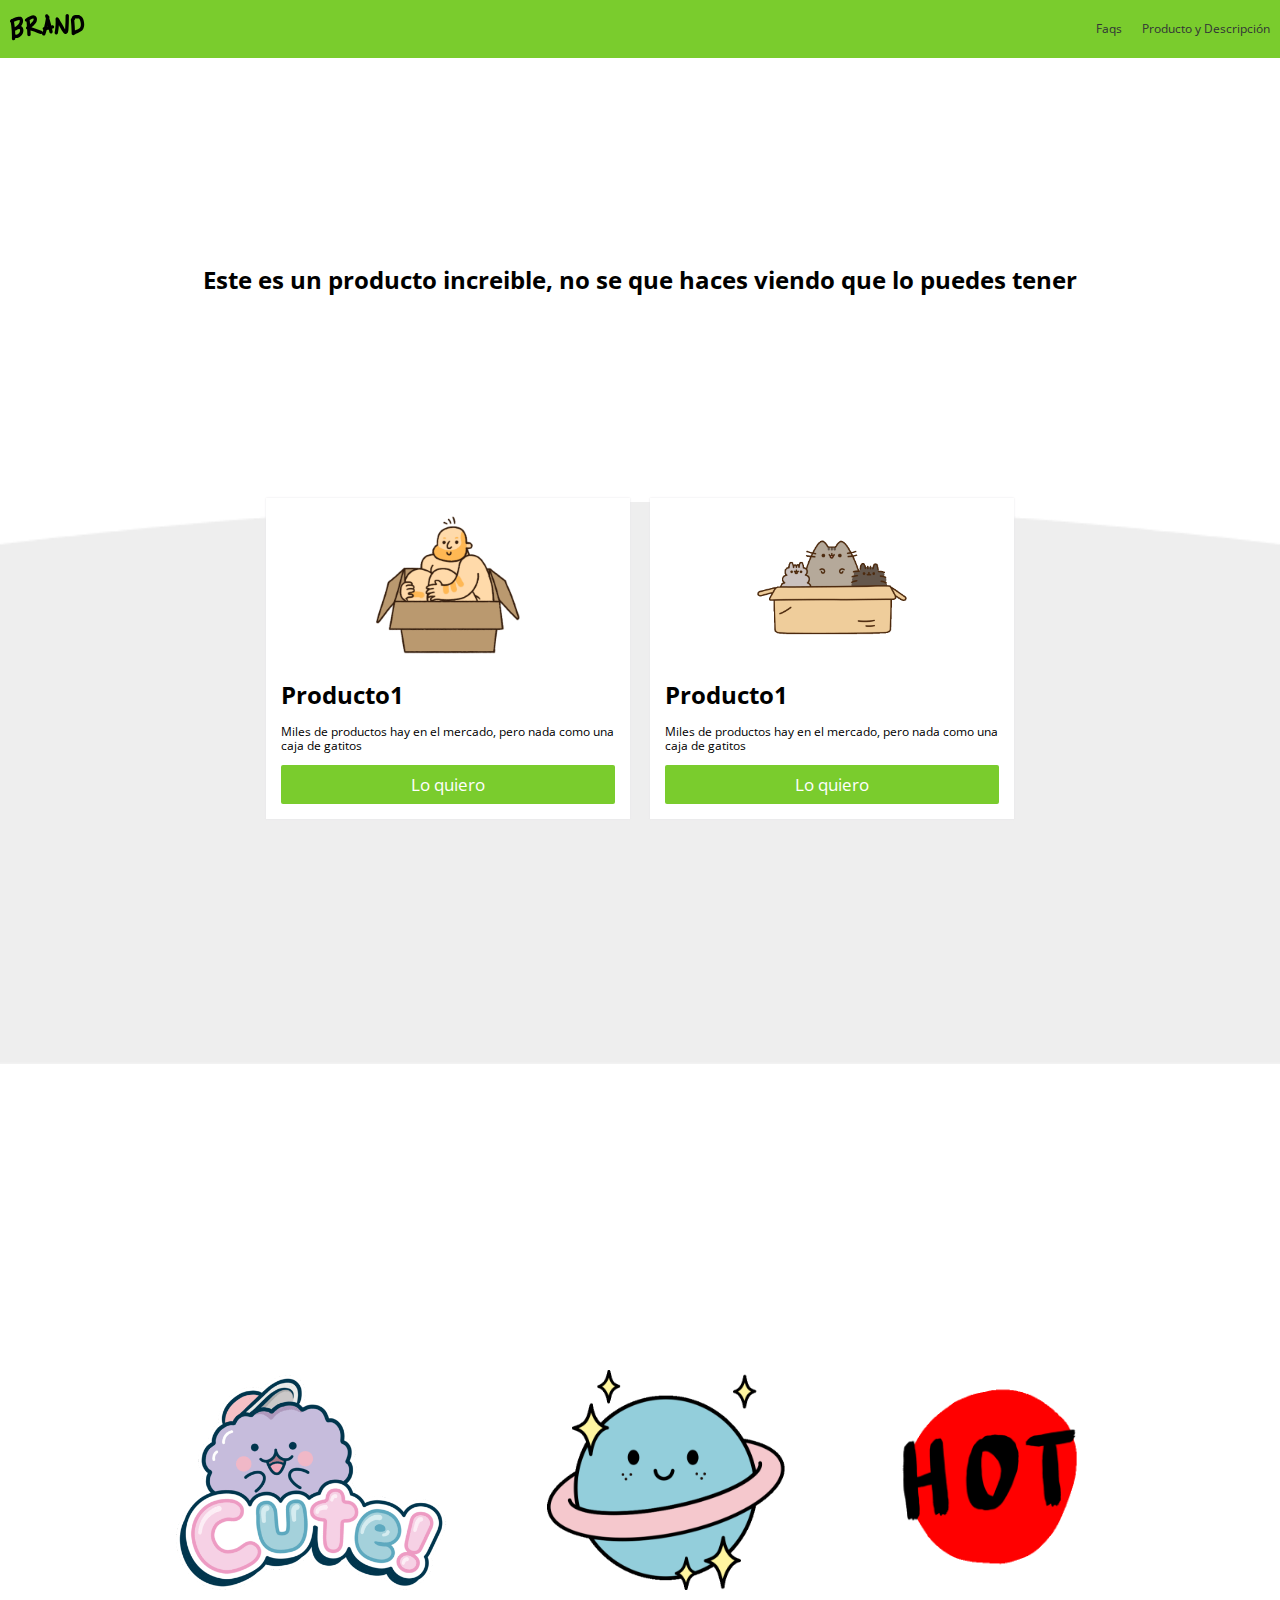
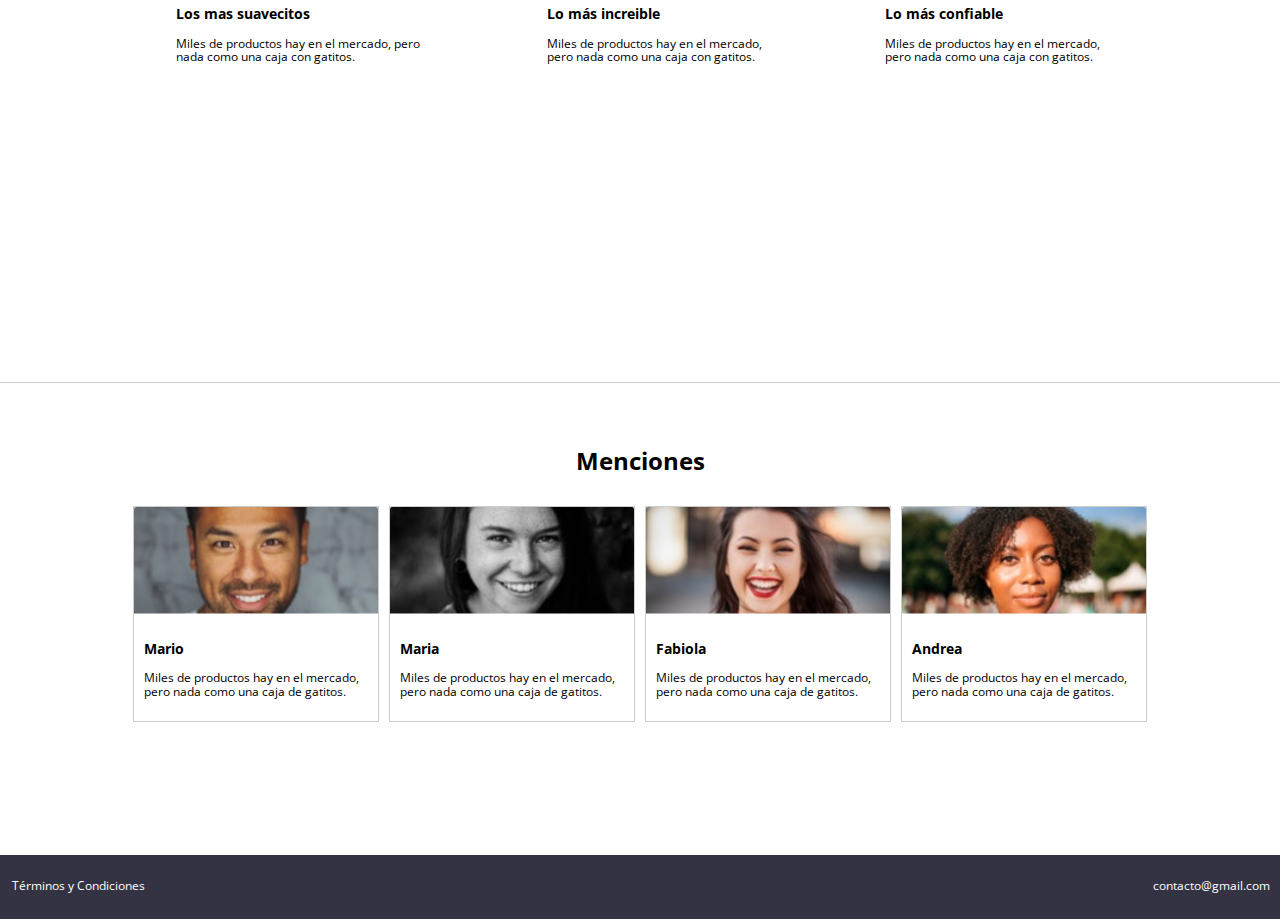
<file: index.html>
<!DOCTYPE html>
<html lang="es">
<head>
    <meta charset="UTF-8">
    <meta name="viewport" content="width=device-width, initial-scale=1.0">
   <!--  <link rel="stylesheet" href="https://stackpath.bootstrapcdn.com/bootstrap/4.4.1/css/bootstrap.min.css" integrity="sha384-Vkoo8x4CGsO3+Hhxv8T/Q5PaXtkKtu6ug5TOeNV6gBiFeWPGFN9MuhOf23Q9Ifjh" crossorigin="anonymous"> -->
    <link rel="stylesheet" href="css/estilos.css">
    <link rel="stylesheet" href="css/mobile.css">
    <link rel="stylesheet" href="css/animation.css">
    <link rel="stylesheet" href="css/normalize.css">
    <title>Brand</title>
</head>
<body>
    <!-- Aqui empieza el navbar -->
    <nav class="fadeInDown">
       <div class="brand-image">
            <img src="images/logo.png" alt="">
       </div>
       <div class="nav-options">
          <ul>
              <li><a target="blanck" href="#">Faqs</a></li>
              <li><a  target="blanck" href="producto.html">Producto y Descripción</a></li>
          </ul>
       </div>
    </nav>
    <!-- Aqui acaba el navbar -->
    <div class="main_section fadeIn">
        <h1>Este es un producto increible, no se que haces viendo que lo puedes tener</h1>
    </div>
    <div class="products">
        <div class="product fadeInUp">
            <div class="content">
                <div class="image_content">
                       <img src="images/box1.png" alt="">
                 </div>
                <h1>Producto1</h1>
                <p>Miles de productos hay en el mercado, pero nada como una caja de gatitos</p>
                <a target="blanck" href="venta.html">
                    <button href="#" class="main_button">Lo quiero</button>
                </a>
            </div>
        </div>
        <div class="product fadeInUp">
            <div class="content">
                <div class="image_content">
                    <img src="images/box2.png" alt="">
                </div>
                <h1>Producto1</h1>
                <p>Miles de productos hay en el mercado, pero nada como una caja de gatitos</p>
                <a target="blanck" href="venta.html">
                    <button href="#" class="main_button">Lo quiero</button>
                </a>
            </div>
        </div>
    </div>

    <!-- producto digital -->
    <div class="producto_digital">
        <div class="digital">
            <figure class="image_content">
                <img src="images/b1.png" alt="">
            </figure>
            <h3>
                Los mas suavecitos
            </h3>
            <p>
                Miles de productos hay en el mercado, pero nada como una caja con gatitos.
            </p>
        </div>
                
        <div class="digital">
             <figure class="image_content">
                <img src="images/b2.png" alt="">
            </figure>
            <h3>
                Lo más increible
            </h3>
            <p>
                Miles de productos hay en el mercado, pero nada como una caja con gatitos.
            </p>
        </div>

        <div class="digital">
             <figure class="image_content">
                <img src="images/b3.png" alt="">
            </figure>
            <h3>
                Lo más confiable
            </h3>
            <p>
                Miles de productos hay en el mercado, pero nada como una caja con gatitos.
            </p>
        </div>

    </div>

    <!-- Menciones -->
    <div class="menciones_title">
        <h1>Menciones</h1>
    </div>
    <div class="menciones">
       
        <div class="menciones_caratulas">
            <figure class="caratula_content">
                <img src="images/p1.png" alt="">
            </figure>
            <div class="des_content">
                <h3>Mario</h3>
            <p>
                Miles de productos hay en el mercado, pero nada como una caja de gatitos.
            </p>
            </div>
        </div>
        <div class="menciones_caratulas">
            <figure class="caratula_content">
                <img src="images/p2.png" alt="">
            </figure>           
            <div class="des_content">
                <h3>Maria</h3>
            <p>
                Miles de productos hay en el mercado, pero nada como una caja de gatitos.
            </p>
            </div>
        </div>
        <div class="menciones_caratulas">
            <figure class="caratula_content">
                <img src="images/p3.png" alt="">
            </figure>            
            <div class="des_content">
                <h3>Fabiola</h3>
            <p>
                Miles de productos hay en el mercado, pero nada como una caja de gatitos.
            </p>
            </div>
        </div>
        <div class="menciones_caratulas">
             <figure class="caratula_content">
                <img src="images/p4.png" alt="">
            </figure>            
            <div class="des_content">
                <h3>Andrea</h3>
            <p>
                Miles de productos hay en el mercado, pero nada como una caja de gatitos.
            </p>
            </div>
        </div>
        
    </div>

    <footer>
        <p>Términos y Condiciones</p>
        <p></p><a href="mailto:mitiendadegatitos@gmail.com">contacto@gmail.com</a>
    </footer>
    <script src="scripts/script .js"></script>
</body>
</html>
</file>
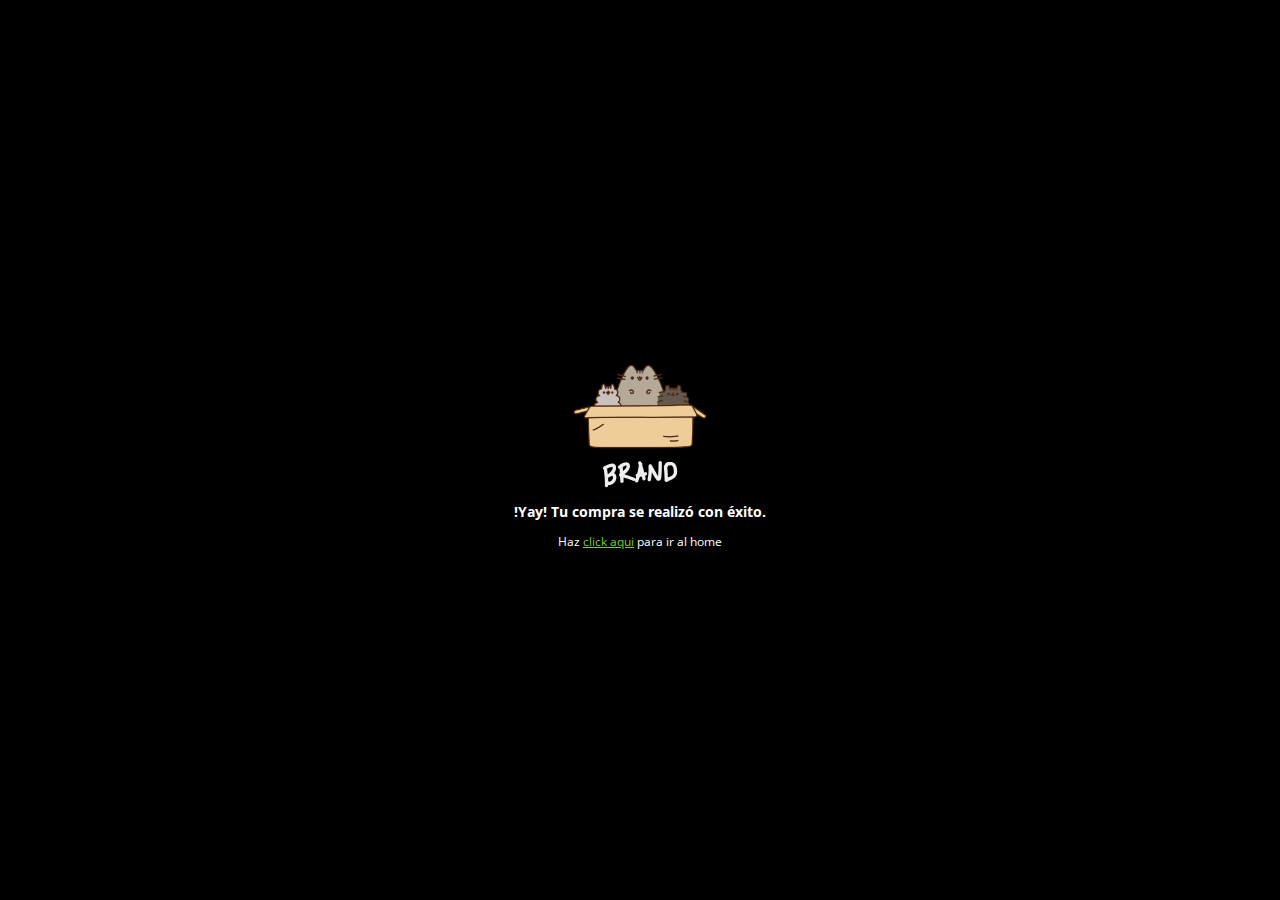
<file: exito.html>
<!DOCTYPE html>
<html lang="es">
<head>
    <meta charset="UTF-8">
    <meta name="viewport" content="width=device-width, initial-scale=1.0">
    <meta http-equiv="X-UA-Compatible" content="ie=edge">
    <link rel="stylesheet" href="css/normalize.css">
    <link rel="stylesheet" href="css/estilos.css">
    <link rel="stylesheet" href="css/animation.css">
    <link rel="stylesheet" href="css/paypal.css">
    <title>Exito</title>
</head>
<body>
    <div class="content_paypal">
        <img src="images/box_brand.png" alt="">
        <h3>!Yay! Tu compra se realizó con éxito.</h3>
        <p>Haz <a href="index.html">click aqui</a> para ir al home</p>
    </div>
    
</body>
</html>
</file>
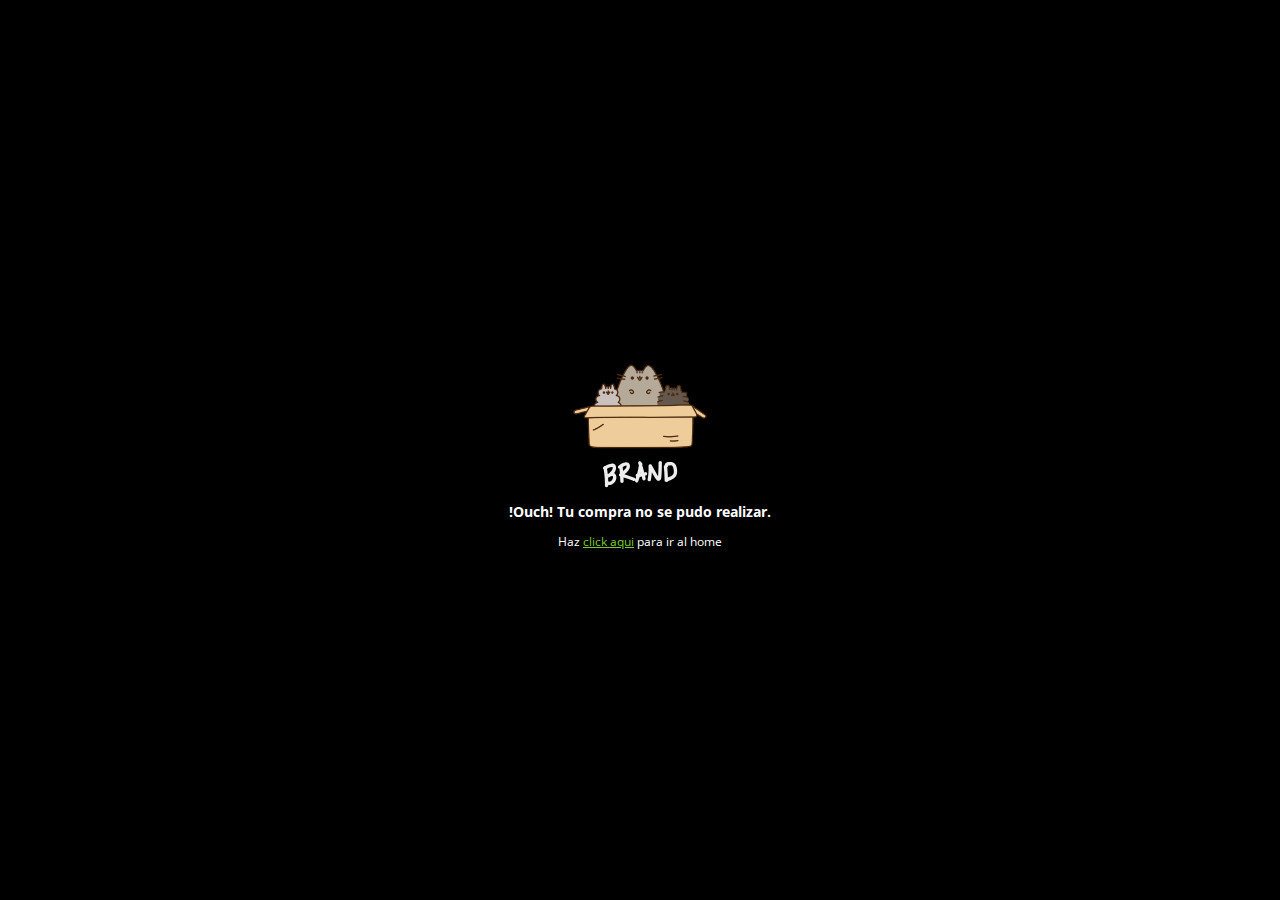
<file: falla.html>
<!DOCTYPE html>
<html lang="es">
<head>
    <meta charset="UTF-8">
    <meta name="viewport" content="width=device-width, initial-scale=1.0">
    <meta http-equiv="X-UA-Compatible" content="ie=edge">
    <link rel="stylesheet" href="css/normalize.css">
    <link rel="stylesheet" href="css/estilos.css">
    <link rel="stylesheet" href="css/animation.css">
    <link rel="stylesheet" href="css/paypal.css">
    <title>Exito</title>
</head>
<body>
    <div class="content_paypal">
        <img src="images/box_brand.png" alt="">
        <h3>!Ouch! Tu compra no se pudo realizar.</h3>
        <p>Haz <a href="index.html">click aqui</a> para ir al home</p>
    </div>
    
</body>
</html>
</file>
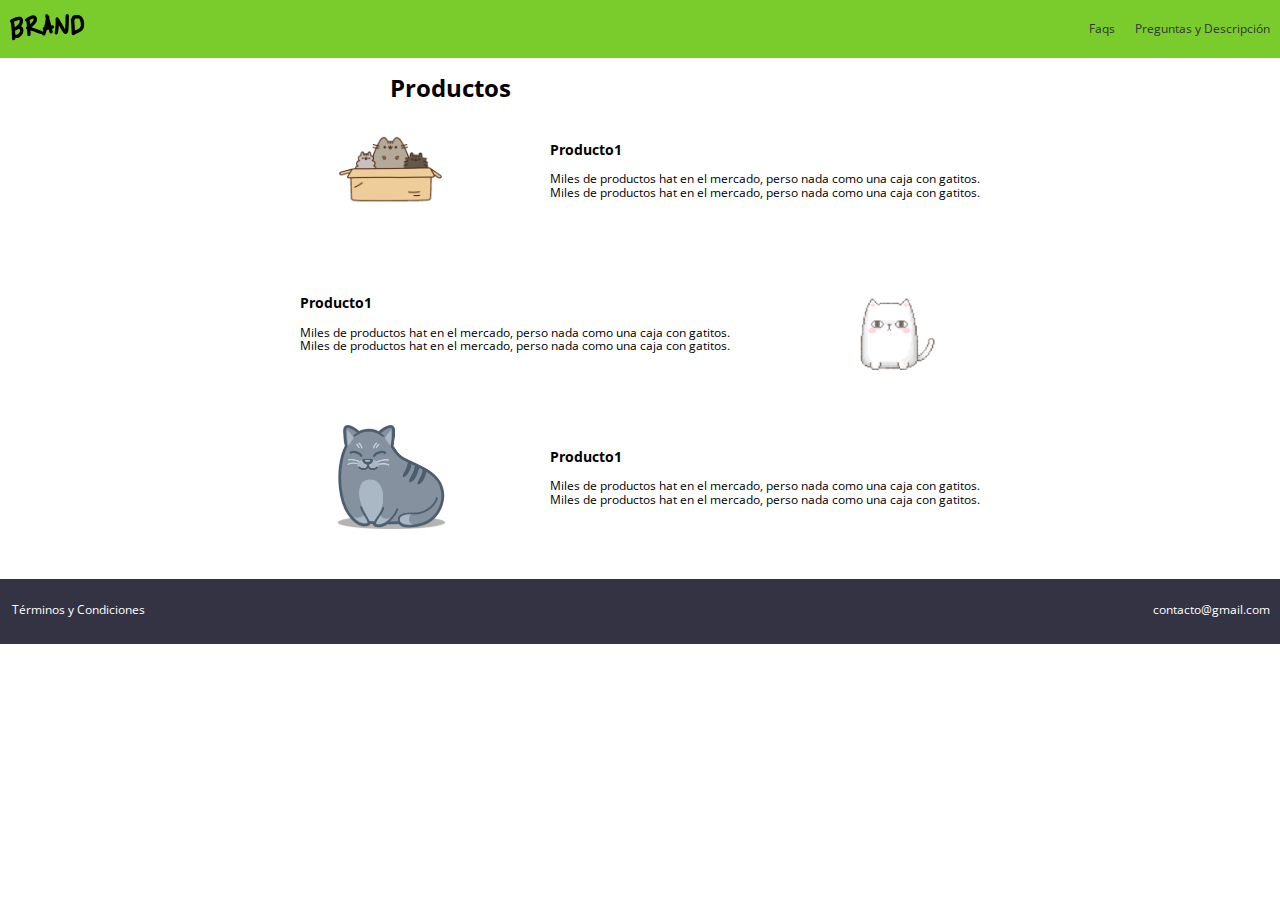
<file: producto.html>
<!DOCTYPE html>
<html lang="es">
<head>
    <meta charset="UTF-8">
    <meta name="viewport" content="width=device-width, initial-scale=1.0">
   <!--  <link rel="stylesheet" href="https://stackpath.bootstrapcdn.com/bootstrap/4.4.1/css/bootstrap.min.css" integrity="sha384-Vkoo8x4CGsO3+Hhxv8T/Q5PaXtkKtu6ug5TOeNV6gBiFeWPGFN9MuhOf23Q9Ifjh" crossorigin="anonymous"> -->
   <link rel="stylesheet" href="css/grid.css">
    <link rel="stylesheet" href="css/estilos.css">
    <link rel="stylesheet" href="css/mobile.css">
    <link rel="stylesheet" href="css/animation.css">
    <link rel="stylesheet" href="css/normalize.css">
    <title>Brand</title>
</head>
<body>
    <!-- Aqui empieza el navbar -->
    <nav class="fadeInDown">
       <div class="brand-image">
            <img src="images/logo.png" alt="">
       </div>
       <div class="nav-options">
          <ul>
              <li><a href="#">Faqs</a></li>
              <li><a href="#">Preguntas y Descripción</a></li>
          </ul>
       </div>
    </nav>
    <!-- Aqui acaba el navbar -->
    <div class="container">
        <h1>Productos</h1>

       <div class="row">
        <div class="col-1"></div>
        <div class="col-2"><h3>Producto1</h3><p>Miles de productos hat en el mercado, perso nada como una caja con gatitos. Miles de productos hat en el mercado, perso nada como una caja con gatitos.</p></div>
        <div class="col-3"><h3>Producto1</h3><p>Miles de productos hat en el mercado, perso nada como una caja con gatitos. Miles de productos hat en el mercado, perso nada como una caja con gatitos.</p></div>
        <div class="col-4"></div>
        <div class="col-5"></div>
        <div class="col-6"><h3>Producto1</h3><p>Miles de productos hat en el mercado, perso nada como una caja con gatitos. Miles de productos hat en el mercado, perso nada como una caja con gatitos.</p></div>
       
       
       </div>
      
    </div>
    <footer>
        <p>Términos y Condiciones</p>
        <p>contacto@gmail.com</p>
    </footer>
    <script src="scripts/script .js"></script>
</body>
</html>
</file>
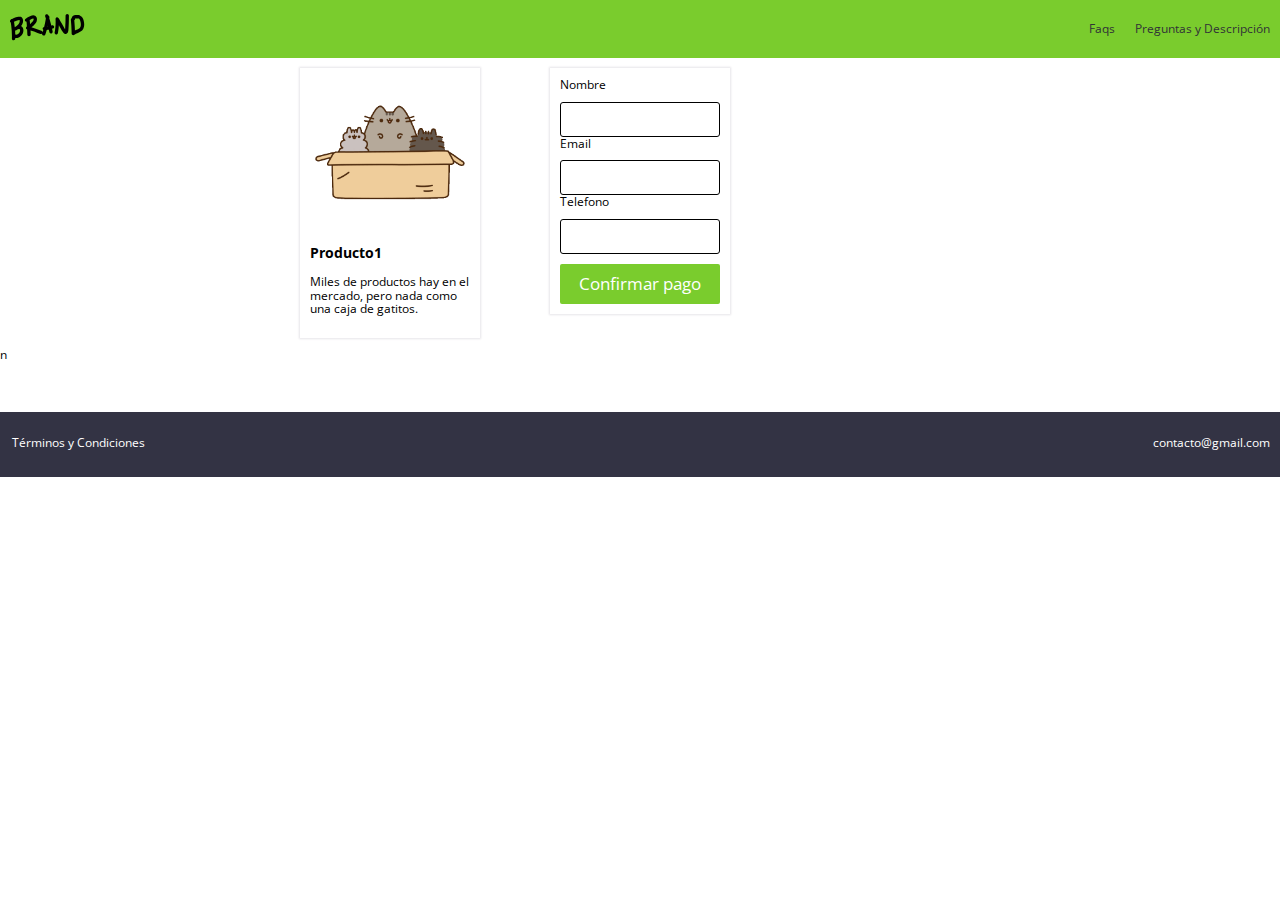
<file: venta.html>
<!DOCTYPE html>
<html lang="es">
<head>
    <meta charset="UTF-8">
    <meta name="viewport" content="width=device-width, initial-scale=1.0">
   <!--  <link rel="stylesheet" href="https://stackpath.bootstrapcdn.com/bootstrap/4.4.1/css/bootstrap.min.css" integrity="sha384-Vkoo8x4CGsO3+Hhxv8T/Q5PaXtkKtu6ug5TOeNV6gBiFeWPGFN9MuhOf23Q9Ifjh" crossorigin="anonymous"> -->
   <link rel="stylesheet" href="css/grid.css">
    <link rel="stylesheet" href="css/estilos.css">
    <link rel="stylesheet" href="css/mobile.css">
    <link rel="stylesheet" href="css/animation.css">
    <link rel="stylesheet" href="css/normalize.css">
    <title>Brand</title>
</head>
<body>
    <!-- Aqui empieza el navbar -->
    <nav class="fadeInDown">
       <div class="brand-image">
            <img src="images/logo.png" alt="">
       </div>
       <div class="nav-options">
          <ul>
              <li><a href="#">Faqs</a></li>
              <li><a href="#">Preguntas y Descripción</a></li>
          </ul>
       </div>
    </nav>
    <!-- Aqui acaba el navbar -->
    
    <!-- Empieza formulario de venta -->
        <div class="container">
            <div class="row">
                <div class="col-4">
                    <div class="modulo_pago">
                        <div class="modulo_pago_images">
                            <img src="images/box2.png" alt="">
                        </div>
                        <h3>Producto1</h3>
                        <p>Miles de productos hay en el mercado, pero nada como una caja de gatitos.</p>
                    </div>
                </div>
                <div class="col-8">
                    <div class="modulo_pago">
                        <form action="https://www.paypal.com/cgi-bin/webscr?cmd=_s-xclick&hosted_button_id=E3AE25A5WQYFL" method="POST"> 
                            <input type="hidden" name="first_name" value="user">
                            <input type="hidden" name="night_phone_a" value="610">
                            <input type="hidden" name="mail" value="panchorx@gmail.com">
                            <label for="name">Nombre</label>
                            <br>
                            <input type="name" name="name" class="data"  placeholder="" id="">
                            <label for="mail">Email</label>
                            <br>
                            <input type="email" name="mail" class="data"  placeholder="" id="">
                            <label for="phone">Telefono</label>
                            <br>
                            <input type="tel" name="phone" class="data"  placeholder="" id="">
                            <br>
                            <input type="submit" class="main_button" name="submit" value="Confirmar pago">
                        </form>
                    </div>
                </div>
            </div>
        </div>n
    <footer>
        <p>Términos y Condiciones</p>
        <p>contacto@gmail.com</p>
    </footer>
    <script src="scripts/script .js"></script>
</body>
</html>
</file>
<file: css/estilos.css>
@import url("https://fonts.googleapis.com/css?family=Open+Sans:400,700&display=swap");
/*Tipografia */
/*------------*/
/*Box Shadow*/
/*----------*/
html, body {
  padding: 0px;
  margin: 0px;
  font-size: 12px;
  font-family: 'Open Sans', sans-serif; }
p, label{
  font-size: 12px;
}

nav {
  display: -webkit-box;
  display: -ms-flexbox;
  display: flex;
  background-color: #7ACC2D;
  padding: 10px;
  color: white;
  -webkit-box-pack: justify;
  -ms-flex-pack: justify;
  justify-content: space-between;
  -webkit-box-align: center;
  -ms-flex-align: center;
  align-items: center; }

nav ul {
  display: -webkit-box;
  display: -ms-flexbox;
  display: flex; }

nav ul li {
  padding-left: 20px;
  list-style: none; }

nav ul li a {
  color: #313337;
  text-decoration: none; }

nav li a:hover {
  color: white; }

/* -----------------------Main section */
.main_section {
  padding: 15%;
  text-align: center; }

.products {
  background-image: url("../images/curve.png");
  height: 50px;
  background-size: cover;
  background-position: center  top;
  padding: 20%;
  display: -webkit-box;
  display: -ms-flexbox;
  display: flex;
  -webkit-box-pack: center;
  -ms-flex-pack: center;
  justify-content: center; }

.product {
  padding: 10px;
  margin-top: -270px; }

.product .content {
  background-color: white;
  padding: 15px;
  -webkit-box-shadow: 0px 0px 2px #e6e5e9;
  box-shadow: 0px 0px 2px #e6e5e9; }

.image_content {
  text-align: center; }

.main_button {
  background-color: #7ACC2D;
  width: 100%;
  padding: 10px;
  font-size: 17px;
  color: white;
  border: 0;
  cursor: pointer;
  border-radius: 2px; }

.main_button:hover {
  background-color: #5e9e22; }

.producto_digital {
  display: -webkit-box;
  display: -ms-flexbox;
  display: flex;
  -webkit-box-pack: center;
  -ms-flex-pack: center;
  justify-content: center;
  height: 50px;
  padding: 20%;
  border-bottom: 1px solid #ccc;
  height: 100%; }

.digital {
  padding: 50px; }

.image_content {
  height: auto;
  margin: 0; }

.menciones {
  display: -webkit-box;
  display: -ms-flexbox;
  display: flex;
  padding: 10%;
  padding-top: 10px; }

.menciones_title {
  display: block;
  text-align: center;
  margin-top: 5%; }

.menciones_caratulas {
  border: 1px solid #ccc;
  margin: 5px; }

.des_content {
  padding: 10px; }

.caratula_content {
  margin: 0; }

.caratula_content img {
  width: 100%; }
.modulo_pago{
  background-color: white;
  box-shadow: 0px 0 2px 1px #e6e5e9;
  padding: 10px;
}
.modulo_pago_images{
  max-width: 150px;
  text-align: center;
  width: 100%;
  margin: auto;
}
.data{
  margin-top: 10px;
  width: 100%;
  height: 35px;
  border-radius: 3px;
  border: 1px solid;
  box-sizing: border-box;
}
.modulo_pago .main_button{
  margin-top: 10px;
}

footer {
  display: -webkit-box;
  display: -ms-flexbox;
  display: flex;
  -webkit-box-pack: justify;
  -ms-flex-pack: justify;
  justify-content: space-between;
  background-color: #334;
  color: white;
  padding: 12px 10px 15px 12px; }
  footer a{
    text-decoration: none;
    display: inherit;
    align-items: center;
    color: white;
  }
  footer a:hover{
    color: #bbbbbb;
  }
</file>
<file: css/mobile.css>
@media (max-width: 600px) {
  .products {
    display: inherit;
    height: auto; }
  .product {
    margin-top: auto; }
  .main_section {
    padding: 4%; }
  .producto_digital {
    display: inherit; }
  .menciones {
    display: inherit; } }
</file>
<file: css/animation.css>
.fadeIn{
    -webkit-animation-duration: 4s;
    -webkit-animation-fill-mode: both;
    -webkit-animation-name: fadeIn;
}

@keyframes fadeIn {
    from{
        opacity: 0;
    }
    to{
        opacity: 1;
    }
}

.fadeInDown{
    -webkit-animation-duration: 1s;
    -webkit-animation-fill-mode: both;
    -webkit-animation-name: fadeInDown;
}

@keyframes fadeInDown{
    from{
        opacity: 0;
        -webkit-transform:  translate3d(0,-100%,0);
        transform: translate3d(0,-100%,0);
    }
    to{
        opacity: 1;
        -webkit-transform:  translate3d(0,0,0);
        transform: translate3d(0,0,0);
    }

}



    .fadeInUp{
        -webkit-animation-duration: 1s;
        -webkit-animation-fill-mode: both;
        -webkit-animation-name: fadeInUp;
    }
    
    @keyframes fadeInUp{
        from{
            opacity: 0;
            -webkit-transform:  translate3d(0,100%,0);
            transform: translate3d(0,100%,0);
        }
        to{
            opacity: 1;
            -webkit-transform:  translate3d(0,0,0);
            transform: translate3d(0,0,0);
        }
</file>
<file: css/paypal.css>
body{
    background-color: black;
    color: white;
    text-align: center;
    display: flex;
    justify-content: center;
    align-items: center;
    height: 100vh;
}
.content_paypal{
    
}
.content_paypal p a{
    
    color: #7ACC2D;
}
</file>
<file: css/grid.css>
.container{
    max-width: 900px;
    margin: auto;
    width: 500px;
    
}
.row{
    display: grid;
    grid-template-columns: 200px 200px 200px;
    grid-gap: 50px 50px;
    justify-content: center;
}

.col-1{
    background-image: url("../images/ben1.png");
    background-size: contain;
    background-repeat: no-repeat;
    background-position: center;
}
.col-2{
    grid-column: 2 / span 2;

}
.col-3{
  
    grid-column: 1 / span 2;
    
}
.col-4{
    background-image: url("../images/ben2.png");
    background-size: contain;
    background-repeat: no-repeat;
    background-position: center;
}
.col-5{
    background-image: url("../images/ben3.png");
    background-size: contain;
    background-repeat: no-repeat;
    background-position: center;
}
.col-6{
   
    grid-column: 2 / span 2;
}
.col-7{
    
}
.col-8{
    
}
.col-9{
    
}
.col-10{
    
}
.col-11{
    
}
.col-12{
    width: 100%;
}

.col-1,.col-2,.col-3,.col-4,.col-5,.col-6,.col-7,.col-8,.col-9,.col-10,.col-11,.col-12{
   padding: 10px; 
}

@media (max-width: 900px){
    
    .row{
        display: inherit;
    }

    .col-1,.col-2,.col-3,.col-4,.col-5,.col-6,.col-7,.col-8,.col-9,.col-10,.col-11,.col-12{
        width: 100%; 
     }
}
footer{
    position: relative;
    bottom: -50px;
}
</file>
